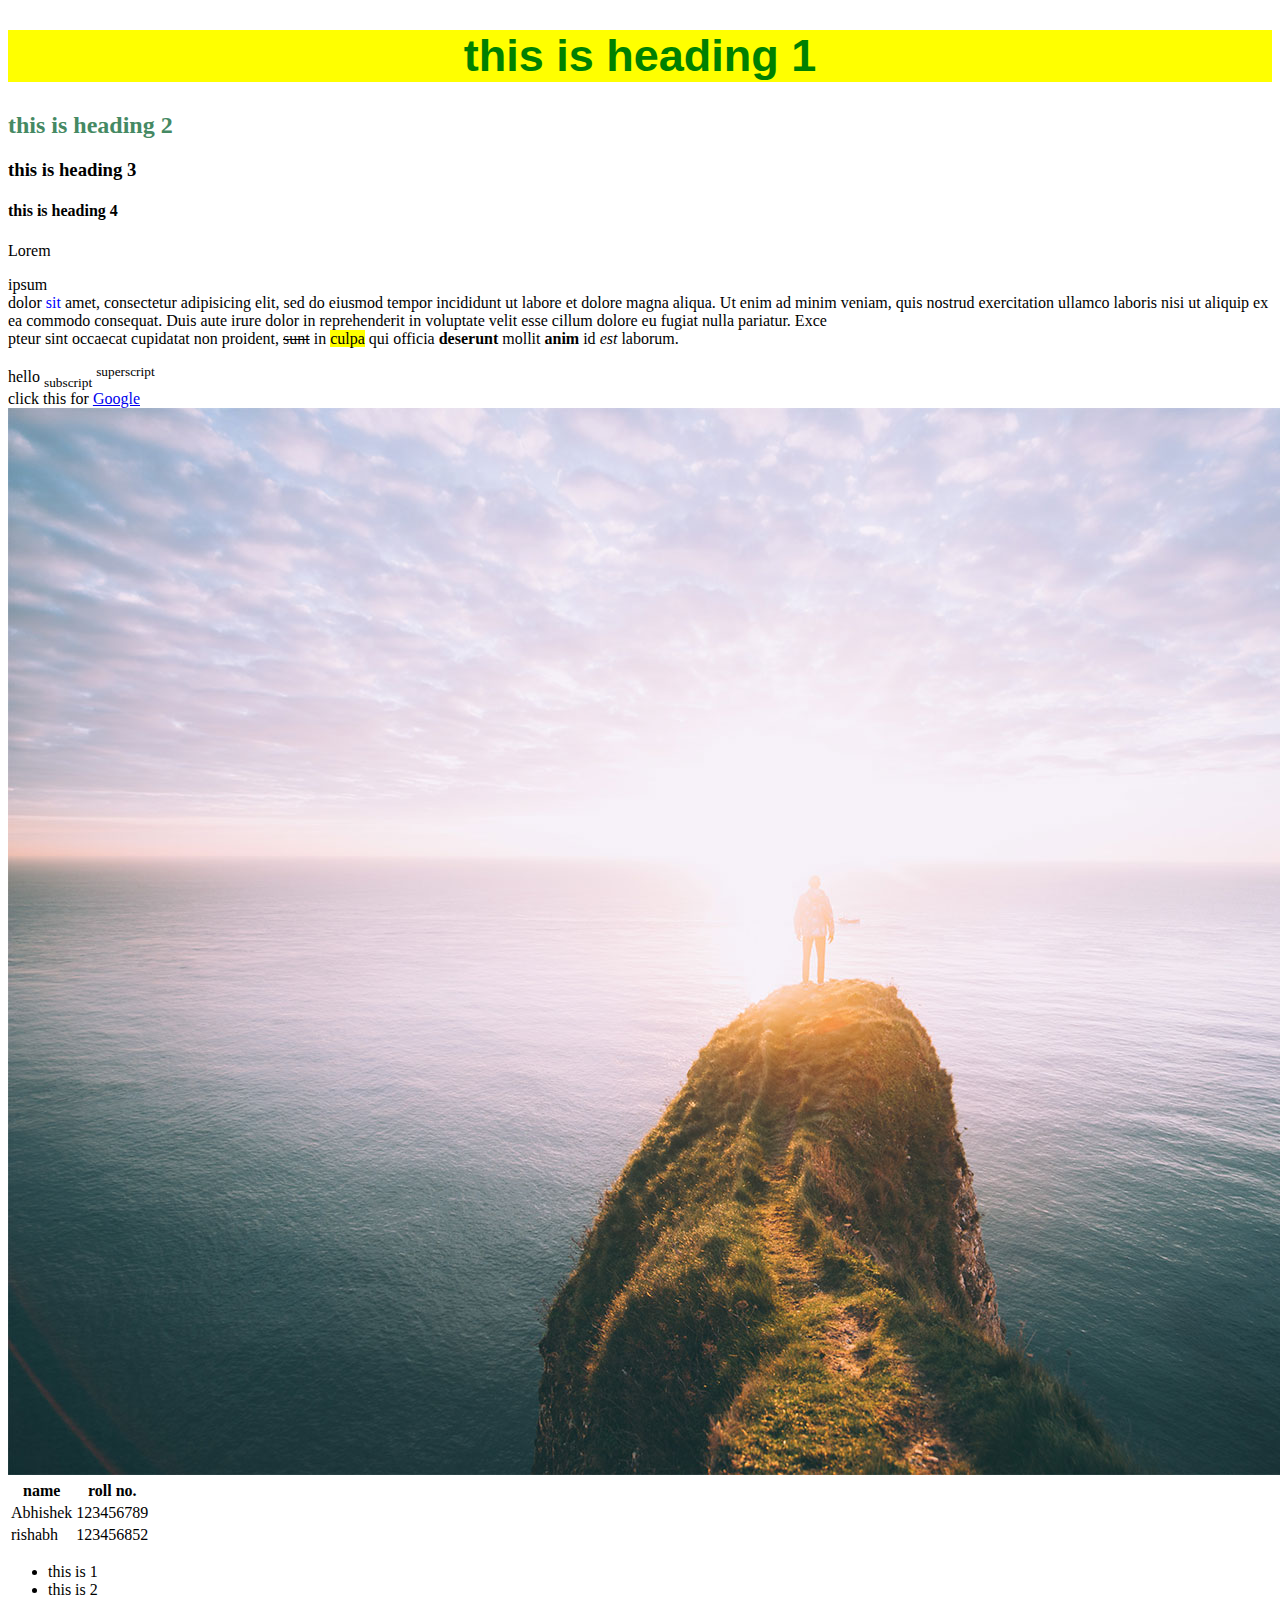
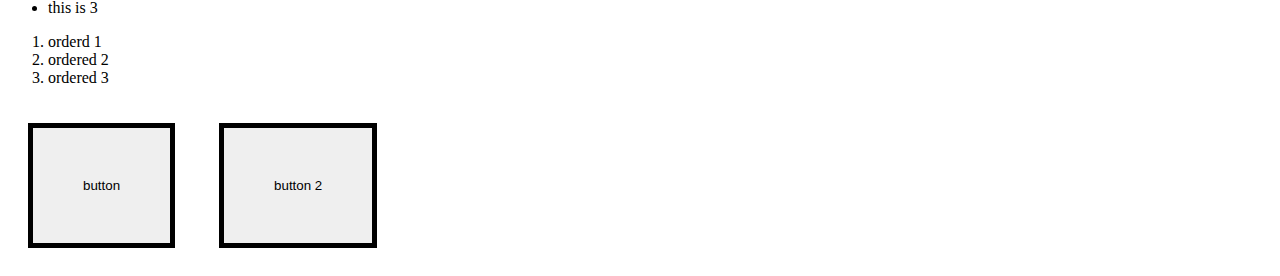
<file: index.html>
<!DOCTYPE html>
<html>
<head>
	<title>Abhishek</title>
	<link rel="stylesheet" type="text/css" href="style.css">
<style type="text/css">
a:hover{
	color:#555;
}
	span{
		color:blue;
	}
</style>
</head>
<body>

<h1 id="id1" class="cls1">this is heading 1</h1>
<h2>this is heading 2</h2>
<h3>this is heading 3</h3>
<h4>this is heading 4</h4>



<p>Lorem <div>ipsum</div> dolor <span>sit</span> amet, consectetur adipisicing elit, sed do eiusmod
tempor incididunt ut labore et dolore magna aliqua. Ut enim ad minim veniam,
quis nostrud exercitation ullamco laboris nisi ut aliquip ex ea commodo
consequat. Duis aute irure dolor in reprehenderit in voluptate velit esse
cillum dolore eu fugiat nulla pariatur. Exce<br />pteur sint occaecat cupidatat non
proident, <del>sunt</del> in <mark>culpa</mark> qui officia <b>deserunt</b> mollit <strong>anim</strong> id <i>est</i> laborum.</p>
hello <sub>subscript</sub>  <sup>superscript</sup>	
<br />
click this for <a href="https://www.google.com">Google</a>

<img src="background.jpg" alt="background">

<table>
<tr>
	<th>name</th>
	<th>roll no.</th>
</tr>
	<tr>
		<td>Abhishek</td>
		<td>123456789</td>
	</tr>
	<tr>
		<td>rishabh</td>
		<td>123456852</td>
	</tr>
</table>

<ul>
	<li>
		this is 1
	</li>
	<li>this is 2</li>
	<li>this is 3</li>
</ul>

<ol>
	<li>orderd 1</li>
	<li>ordered 2</li>
	<li>ordered 3</li>
</ol>

<div></div>
<span></span>

<button>button</button>
<button>button 2</button>
</body>
</html>
</file>
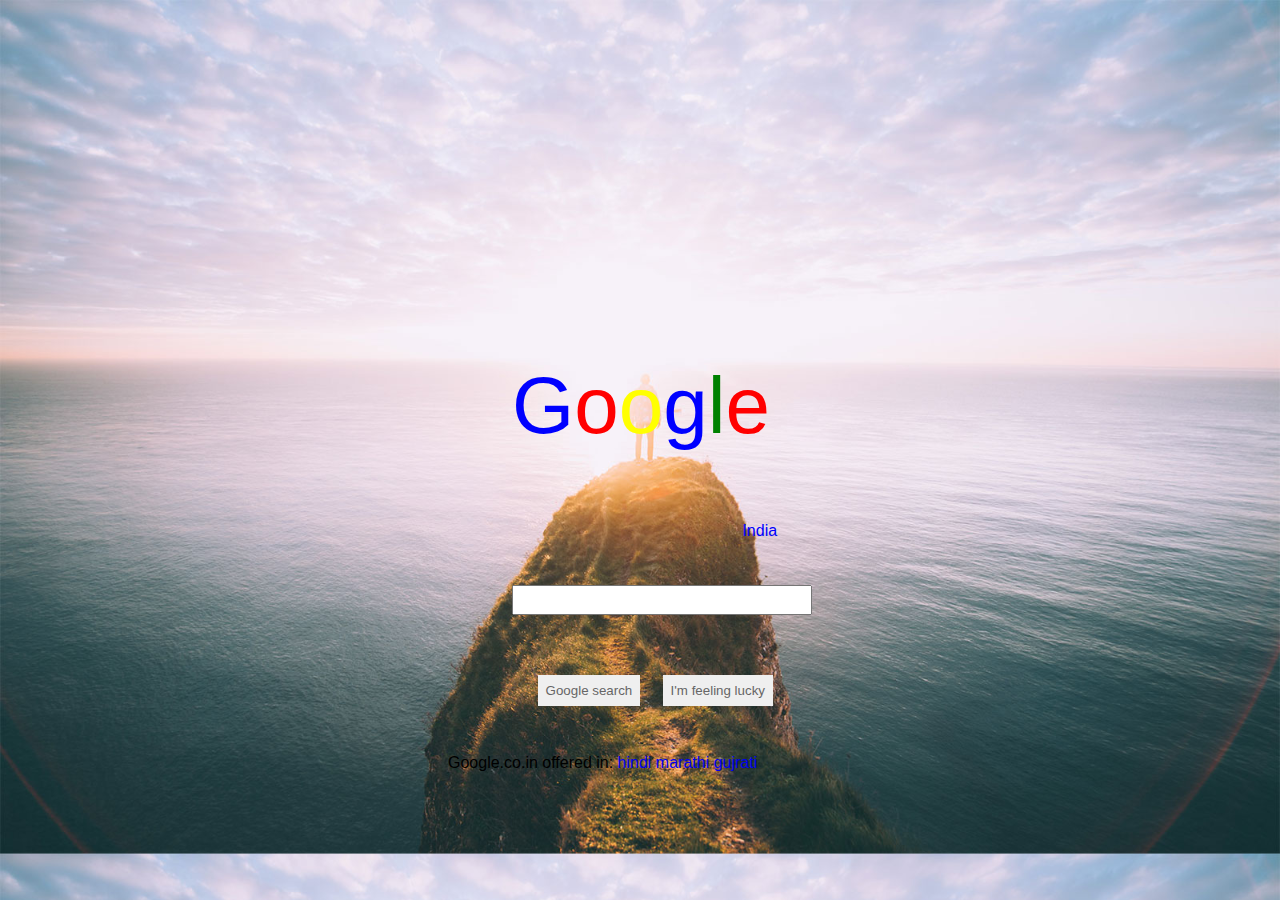
<file: google.html>
<!DOCTYPE html>
<html>
<head>
	<title>Google</title>
	<link rel="stylesheet" type="text/css" href="google-style.css">
</head>
<body>
<div class="google">
	<span id="g1">G</span><span id="o1">o</span><span id="o2">o</span><span id="g2">g</span><span id="l">l</span><span id="e">e</span>
</div>
	<div class="india">India</div>

<input type="search" name="search" id="search-bar">

<button class="btns" id="search-btn">Google search</button>
<button class="btns" id="lucky-btn">I'm feeling lucky</button>
<p class="lang">Google.co.in offered in: <a href="#">hindi</a> <a href="#">marathi</a> 
<a href="#">gujrati</a>
</p>
</body>
</html>
</file>
<file: style.css>
h1{
	color: green;
	font-family: sans-serif;
	font-size: 45px; 
	text-align: center;
	background-color:yellow;

}

h2{
	color: #458963;
}

a:hover{
	color: pink;
}

a:visited{
	color:green;
}

button{
	padding: 50px;
	border:5px solid black;
	margin: 20px;
}

#id1{

}

.cls1{
	
}
</file>
<file: google-style.css>
*{
	font-family: sans-serif;
}

body{
	background: url('background.jpg');
	background-size: cover;
}
.google{
	font-family: sans-serif;
	font-size: 80px;
	position: absolute;
	left: 40%;
	top:40%;
}
#g1, #g2{
	color: blue;
}
#o1,#e{
	color: red;
}
#o2{
	color: yellow;
}
#l{
	color: green;
}
#search-bar{
	position: absolute;
	left: 40%;
	top:65%;
	height: 30px;
	width: 300px;
}
.india{
	color: blue;
	position: absolute;
	left: 58%;
	top:58%;
}

.btns{
	position: absolute;
	top:75%;
	left: 42%;
	padding: 8px;
	border: none;
	color: #666666; 

}

#lucky-btn{
	margin-left:125px; 
}

.btns:hover{
	border: 1px solid #777777;
	color: #222222;
}
.lang{
	position: absolute;
	left: 35%;
	top:82%;
}
a{
	text-decoration: none;
}
</file>
